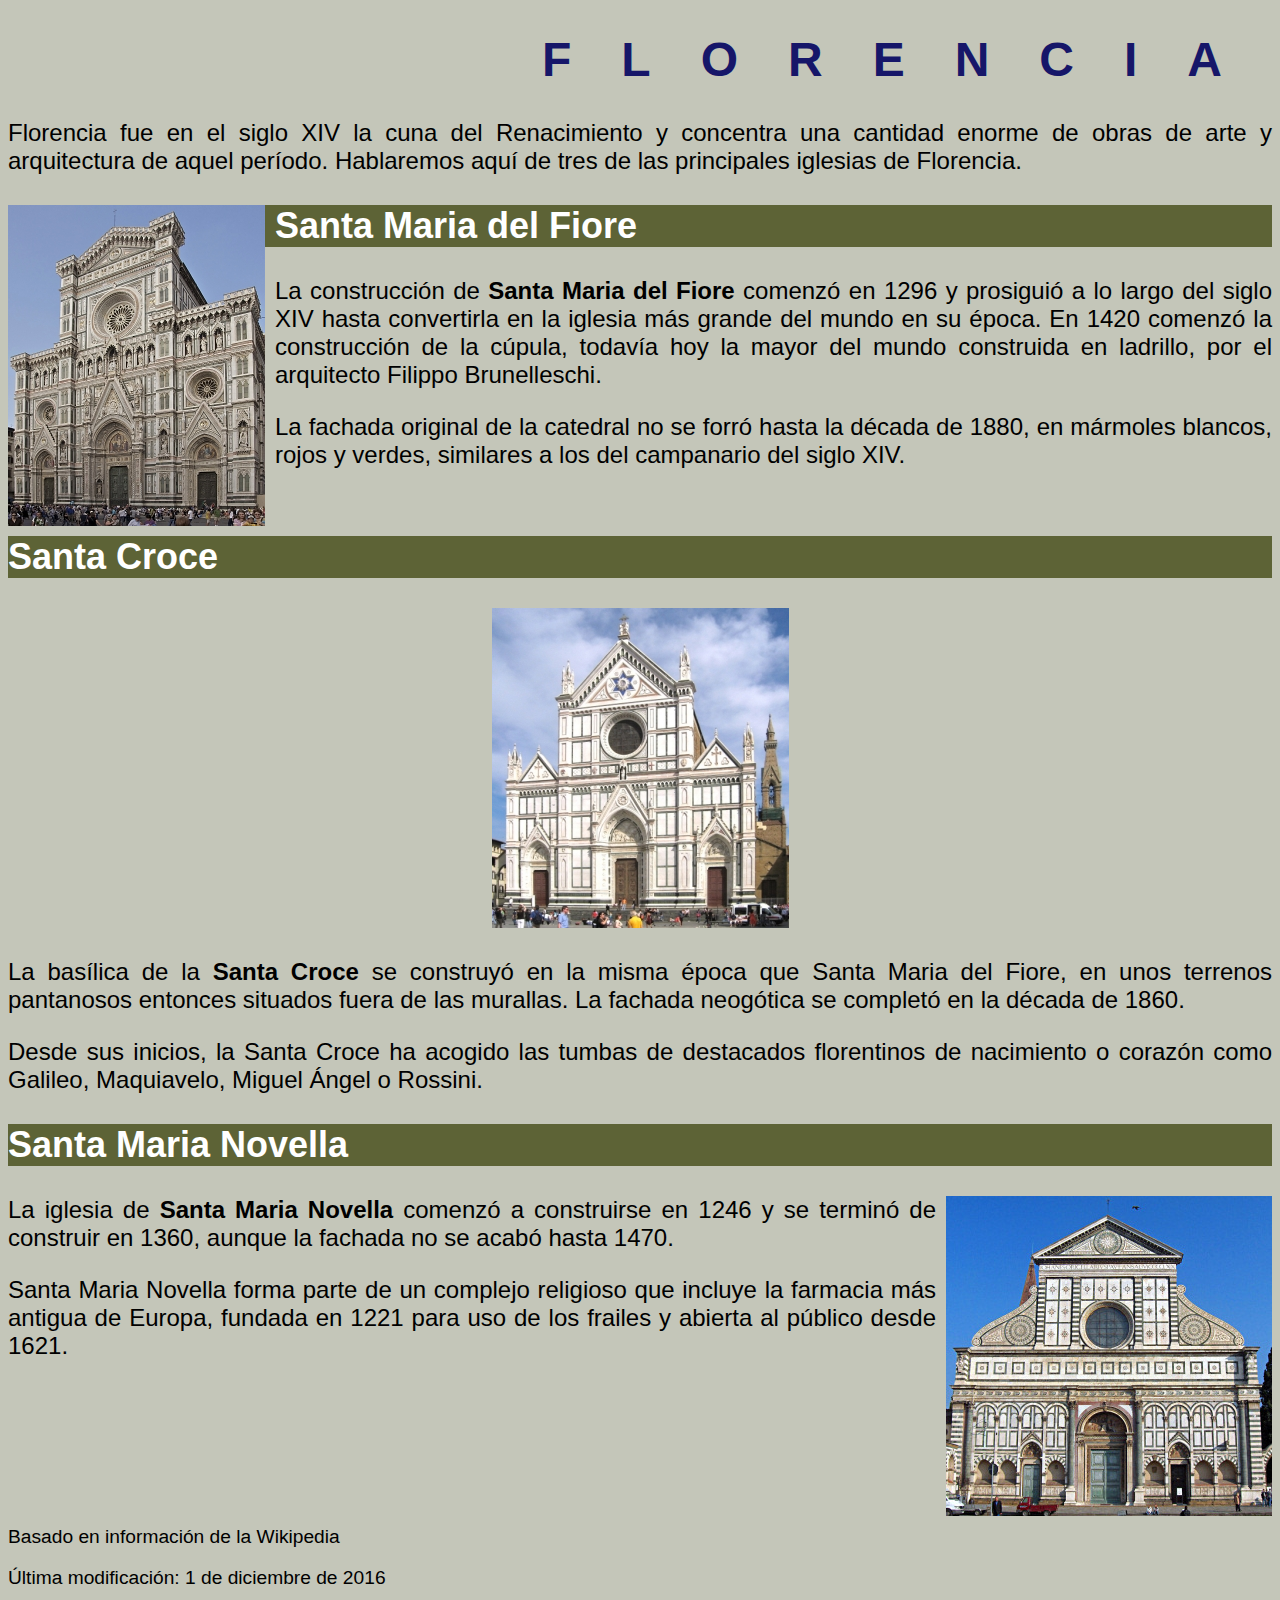
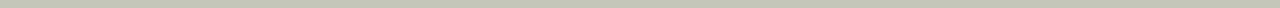
<file: Florencia/WebContent/index.html>
<!DOCTYPE html>
<html>
<link rel="stylesheet" href="style.css">
<head>
<meta charset="UTF-8">
<title>Iglesias de Florencia</title>
</head>
<body>
	<h1>Florencia</h1>
	<p>Florencia fue en el siglo XIV la cuna del Renacimiento y
		concentra una cantidad enorme de obras de arte y arquitectura de aquel
		período. Hablaremos aquí de tres de las principales iglesias de
		Florencia.</p>
	<h2><img src=./img/fiore.jpg alt="Santa Maria del Fiore" title="Santa Maria del Fiore" class="left" width="257" height="321">Santa Maria del Fiore</h2>
	<p>
		La construcción de <span class="bold"> Santa Maria del Fiore </span>comenzó
		en 1296 y prosiguió a lo largo del siglo XIV hasta convertirla en la
		iglesia más grande del mundo en su época. En 1420 comenzó la
		construcción de la cúpula, todavía hoy la mayor del mundo construida
		en ladrillo, por el arquitecto Filippo Brunelleschi.
	</p>
	<p>La fachada original de la catedral no se forró hasta la década
		de 1880, en mármoles blancos, rojos y verdes, similares a los del
		campanario del siglo XIV.</p>
	<h2>Santa Croce</h2>
	<p class="center"><img src=./img/croce.jpg alt="Santa Croce" title="Santa Croce" width="297" height="320"></p>
	<p>
		La basílica de la <span class="bold">Santa Croce</span> se construyó
		en la misma época que Santa Maria del Fiore, en unos terrenos
		pantanosos entonces situados fuera de las murallas. La fachada
		neogótica se completó en la década de 1860.
	</p>
	<p>Desde sus inicios, la Santa Croce ha acogido las tumbas de
		destacados florentinos de nacimiento o corazón como Galileo,
		Maquiavelo, Miguel Ángel o Rossini.</p>
	<h2>Santa Maria Novella</h2>
	<p>
	<img src=./img/novella.jpg alt="Santa Maria Novella" title="Santa Maria Novella" class="right" width="326" height="320">
		La iglesia de <span class="bold">Santa Maria Novella</span> comenzó a
		construirse en 1246 y se terminó de construir en 1360, aunque la
		fachada no se acabó hasta 1470.
	</p>
	<p>Santa Maria Novella forma parte de un complejo religioso que
		incluye la farmacia más antigua de Europa, fundada en 1221 para uso de
		los frailes y abierta al público desde 1621.</p>
	<footer>
	<p>Basado en información de la Wikipedia</p>
	<p>Última modificación: 1 de diciembre de 2016</p>
	</footer>
</body>
</html>
</file>
<file: Florencia/WebContent/style.css>
@charset "UTF-8";

body {
    background-color: hsl(67, 10%, 75%);
    font-family: sans-serif;
    font-size: 1.5rem;
    text-align: justify;
}

h1 {
	color: hsl(240, 65%, 25%);
	font-weight: 900;
	letter-spacing: 50px;
	text-align: right;
	text-transform: uppercase;
}

h2 {
	clear: both;
	background-color: hsl(68, 30%, 30%);
	color: white;
}

.bold {
	font-weight: bold;
}

.center {
  text-align: center;
}

.left {
  float: left;
  margin-right: 10px;
  margin-bottom: 10px;
}

.right {
  float: right;
  margin-left: 10px;
  margin-bottom: 10px;
}

footer {
    clear: both;
    font-size: 80%;
}
</file>
